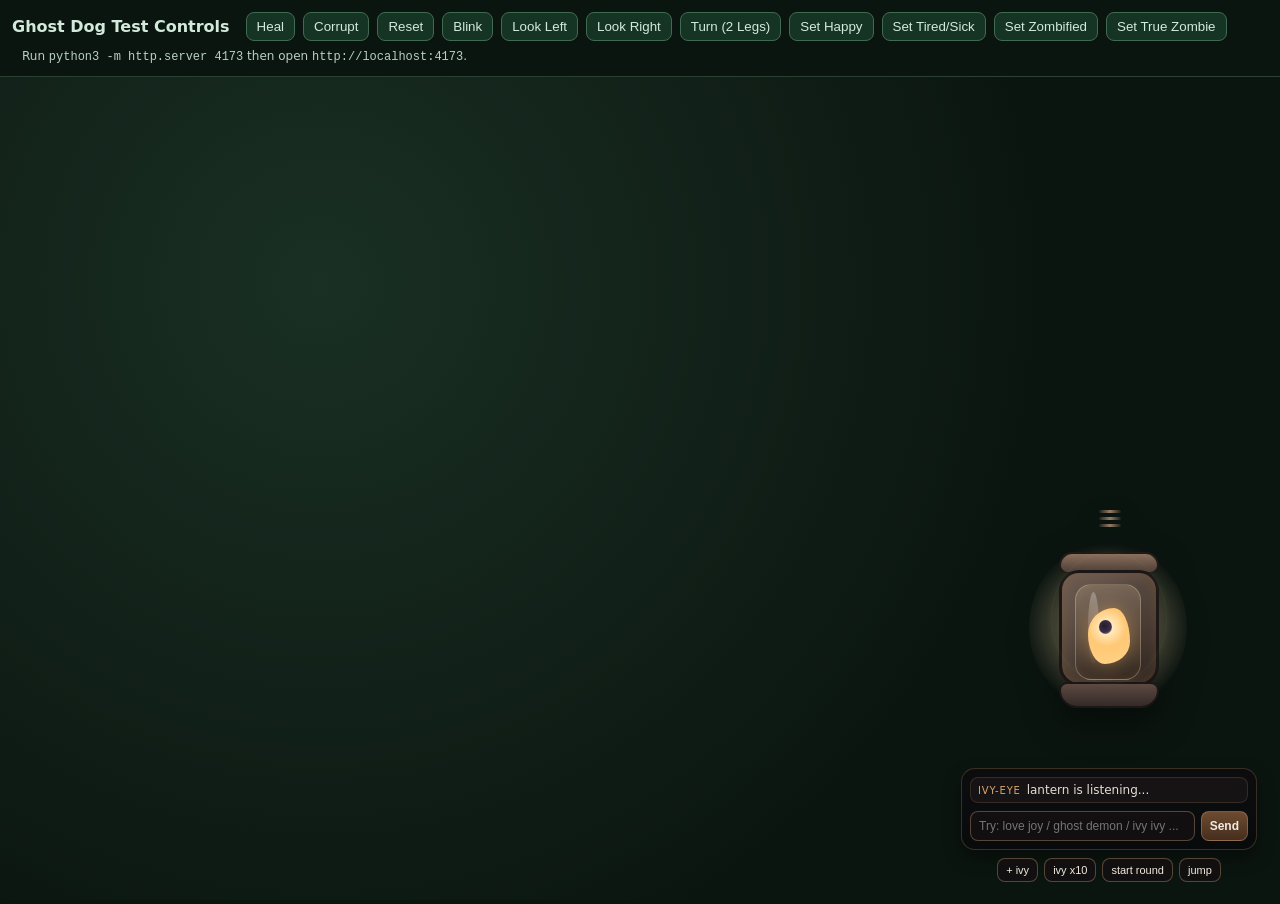
<file: index.html>
<!doctype html>
<html lang="en">
  <head>
    <meta charset="UTF-8" />
    <meta name="viewport" content="width=device-width, initial-scale=1.0" />
    <title>Ghost Dog Overlay Local Preview</title>
    <style>
      body {
        margin: 0;
        min-height: 100vh;
        background: #0b1510;
        color: #d2eadb;
        font-family: Inter, system-ui, sans-serif;
        display: grid;
        grid-template-rows: auto 1fr;
      }
      .toolbar {
        padding: 12px;
        border-bottom: 1px solid #294033;
        display: flex;
        flex-wrap: wrap;
        gap: 8px;
        align-items: center;
      }
      .toolbar strong {
        margin-right: 8px;
      }
      button {
        background: #163423;
        color: #d2eadb;
        border: 1px solid #3f6b52;
        border-radius: 8px;
        padding: 6px 10px;
        cursor: pointer;
      }
      button:hover {
        background: #1e4932;
      }
      .note {
        font-size: 12px;
        opacity: 0.88;
        margin-left: 10px;
      }
      .stage {
        position: relative;
      }
      iframe {
        width: 100%;
        height: 100%;
        border: 0;
        background: radial-gradient(circle at 25% 25%, #1a3024, #0b1510 64%);
      }
    </style>
  </head>
  <body>
    <div class="toolbar">
      <strong>Ghost Dog Test Controls</strong>
      <button data-action="heal">Heal</button>
      <button data-action="corrupt">Corrupt</button>
      <button data-action="reset">Reset</button>
      <button data-action="blink">Blink</button>
      <button data-action="lookLeft">Look Left</button>
      <button data-action="lookRight">Look Right</button>
      <button data-action="turn">Turn (2 Legs)</button>
      <button data-state="awakened">Set Happy</button>
      <button data-state="corrupted">Set Tired/Sick</button>
      <button data-state="zombified">Set Zombified</button>
      <button data-state="rotten">Set True Zombie</button>
      <span class="note">Run <code>python3 -m http.server 4173</code> then open <code>http://localhost:4173</code>.</span>
    </div>

    <div class="stage">
      <iframe id="overlayFrame" src="overlay/index.html" title="Ghost dog overlay preview"></iframe>
    </div>

    <script>
      const frame = document.getElementById('overlayFrame');

      const sendToOverlay = (payload) => {
        const overlayApi = frame.contentWindow && frame.contentWindow.ChatEye;
        if (!overlayApi || typeof overlayApi.receive !== 'function') return;
        overlayApi.receive(payload);
      };

      document.querySelectorAll('button[data-action]').forEach((button) => {
        button.addEventListener('click', () => {
          sendToOverlay({ type: 'action', action: button.dataset.action });
        });
      });

      document.querySelectorAll('button[data-state]').forEach((button) => {
        button.addEventListener('click', () => {
          sendToOverlay({ type: 'setState', state: button.dataset.state });
        });
      });
    </script>
  </body>
</html>
</file>
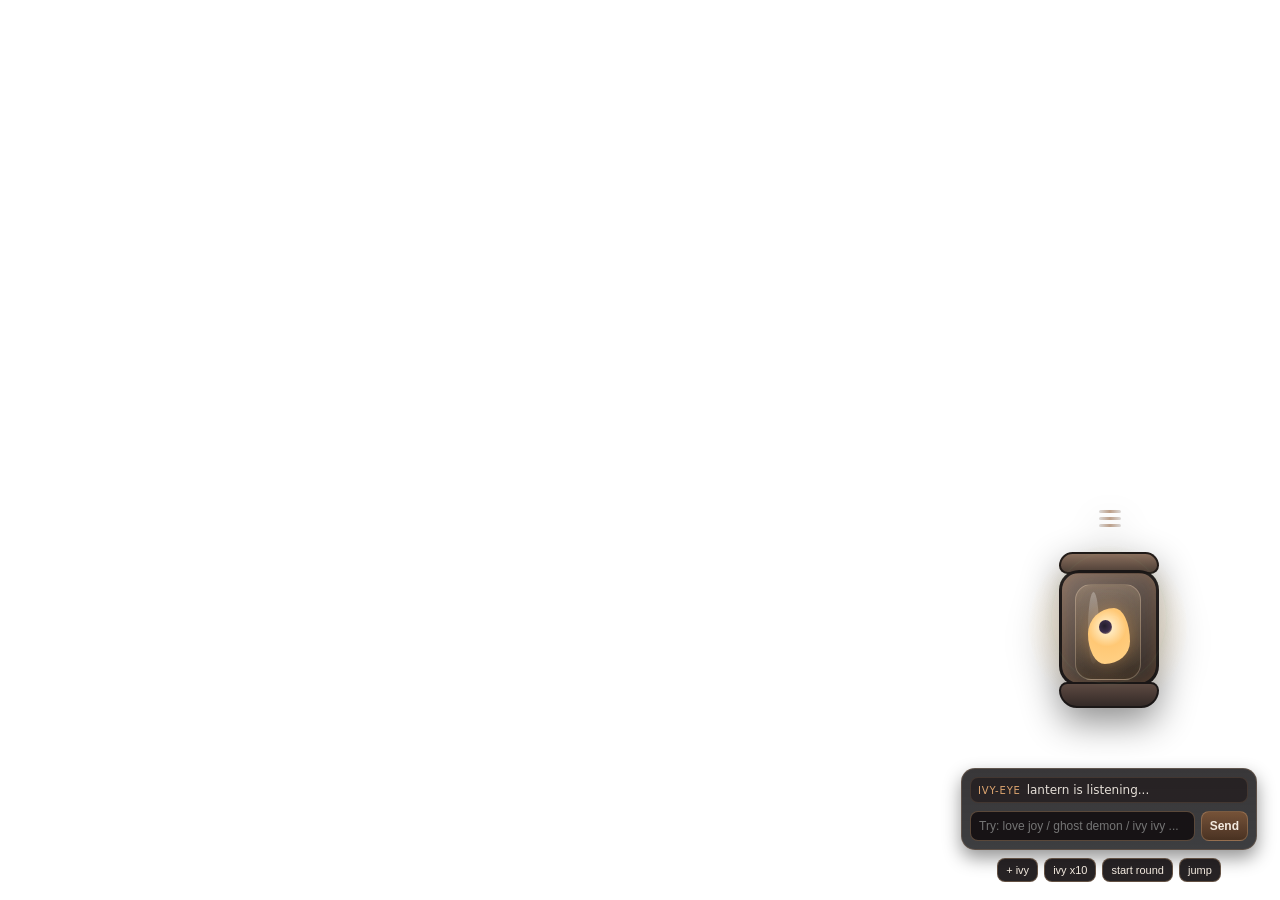
<file: overlay/index.html>
<!doctype html>
<html lang="en">
  <head>
    <meta charset="UTF-8" />
    <meta name="viewport" content="width=device-width, initial-scale=1.0" />
    <title>Ivy Eye Overlay</title>
    <link rel="stylesheet" href="styles.css" />
  </head>
  <body>
    <main id="overlay-root" class="overlay-corner" data-mode="live" data-state="awakened">
      <section id="lantern" class="lantern state-awakened" aria-label="Haunted lantern companion">
        <div class="chain" aria-hidden="true"><span></span><span></span><span></span></div>
        <div class="lantern-halo" aria-hidden="true"></div>

        <div class="lantern-shell">
          <span class="frame cap"></span>
          <span class="frame body"></span>
          <span class="frame base"></span>
          <span class="glass"></span>
          <span class="cracks"></span>
          <span class="entity-wrap">
            <span class="flame-core"></span>
            <span class="flame-inner"></span>
            <span class="ivy-peeker"><span class="peeker-eye"></span></span>
          </span>
        </div>

        <div class="particle-layer warm" aria-hidden="true"></div>
        <div class="particle-layer ash" aria-hidden="true"></div>
        <div class="particle-layer smoke" aria-hidden="true"></div>
        <div class="burst-ring" aria-hidden="true"></div>
        <div id="explosion-field" class="explosion-field" aria-hidden="true"></div>

        <div class="ritual-layer" aria-hidden="true">
          <div class="ritual-ring"></div>
          <div class="ritual-sigil"></div>
                  </div>
      </section>

      <section id="ivy-game" class="ivy-game" aria-label="Ivy runner mini game" hidden>
        <div class="game-shell">
          <div class="game-sky"></div>
          <div class="game-lane"></div>
          <div id="runner" class="runner">
            <span class="runner-core"></span>
            <span class="runner-eye"></span>
          </div>
          <div id="obstacle-layer" class="obstacle-layer" aria-hidden="true"></div>
          <div id="game-flash" class="game-flash" aria-hidden="true"></div>
          <div id="game-hud" class="game-hud">SCORE 0</div>
          <div class="assist-wrap" aria-label="jump assist">
            <span class="assist-label">JUMP ASSIST</span>
            <div class="assist-meter"><span id="assist-fill" class="assist-fill"></span></div>
          </div>
        </div>
      </section>

      <section id="interaction-header" class="interaction-header" aria-label="interaction header">
        <p>Comfort it • Corrupt it • Ivy to summon</p>
      </section>

      <aside id="chat-panel" class="chat-panel" aria-label="Lantern chat panel">
        <ol id="chat-list"></ol>

        <form id="chat-input-form" class="chat-input" hidden>
          <input id="chat-input" type="text" maxlength="180" placeholder="Try: love joy / ghost demon / ivy ivy ..." autocomplete="off" />
          <button type="submit">Send</button>
        </form>
      </aside>

      <p id="tiny-status" class="tiny-status" hidden></p>

      <section id="test-controls" class="test-controls" hidden>
        <button type="button" data-test-action="ivy">+ ivy</button>
        <button type="button" data-test-action="ten-ivy">ivy x10</button>
        <button type="button" data-test-action="start">start round</button>
        <button type="button" data-test-action="jump">jump</button>
      </section>
    </main>

    <script src="app.js"></script>
  </body>
</html>
</file>
<file: overlay/styles.css>
:root {
  --halo: rgba(255, 186, 106, .46);
  --shell-glow: rgba(201, 128, 66, .26);
  --flame-main: #ffaf54;
  --flame-core: #fff0bd;
  --flicker-speed: 1.55s;
}

* { box-sizing: border-box; }
html, body { margin: 0; width: 100%; height: 100%; overflow: hidden; font-family: Inter, system-ui, sans-serif; }
body { background: transparent; color: #f4e7d4; }

.overlay-corner {
  position: fixed;
  right: 18px;
  bottom: 18px;
  width: 306px;
  display: flex;
  flex-direction: column;
  align-items: center;
  gap: 8px;
  pointer-events: none;
}

.lantern {
  position: relative;
  width: 232px;
  height: 252px;
  pointer-events: none;
  filter: drop-shadow(0 14px 18px rgba(0,0,0,.45));
  animation: float 5.2s ease-in-out infinite;
  transition: transform .22s ease, filter .22s ease;
}

.lantern::after {
  content: '';
  position: absolute;
  left: 60px;
  top: 52px;
  width: 100px;
  height: 108px;
  border-radius: 54% 46% 50% 50%;
  background: radial-gradient(circle at 50% 42%, rgba(255,255,255,0) 0%, rgba(255,250,236,0) 24%, rgba(255,239,205,0) 60%, rgba(255,210,150,0) 100%);
  opacity: 0;
  pointer-events: none;
  mix-blend-mode: screen;
  transition: opacity .18s ease;
}

.chain { position: absolute; left: 106px; top: 2px; display: flex; flex-direction: column; gap: 4px; }
.chain span { width: 22px; height: 3px; border-radius: 99px; background: linear-gradient(90deg, rgba(89,75,67,.2), rgba(176,142,116,.85), rgba(89,75,67,.2)); }

.lantern-halo {
  position: absolute;
  left: 36px;
  top: 34px;
  width: 158px;
  height: 170px;
  border-radius: 50%;
  background: radial-gradient(circle, var(--halo) 0%, rgba(0,0,0,0) 72%);
  animation: haloPulse 2.9s ease-in-out infinite;
  transition: transform .2s ease, filter .2s ease;
}

.lantern-shell { position: absolute; left: 66px; top: 44px; width: 100px; height: 156px; }
.frame { position: absolute; left: 0; width: 100%; }
.frame.cap {
  top: 0;
  height: 22px;
  border-radius: 16px 16px 10px 10px;
  border: 2px solid rgba(28,22,20,.92);
  background: linear-gradient(180deg, #8a6f5d, #4e3f37);
}
.frame.body {
  top: 18px;
  height: 116px;
  border-radius: 20px;
  border: 3px solid rgba(24,21,20,.9);
  background: linear-gradient(145deg, rgba(118,100,91,.85), rgba(43,35,32,.96));
  box-shadow: inset 0 0 16px var(--shell-glow);
}
.frame.base {
  top: 130px;
  height: 26px;
  border-radius: 10px 10px 22px 22px;
  border: 2px solid rgba(25,22,22,.95);
  background: linear-gradient(180deg, #5d4a42, #342a27);
}

.glass {
  position: absolute;
  left: 16px;
  top: 32px;
  width: 66px;
  height: 96px;
  border-radius: 16px;
  border: 1px solid rgba(255, 223, 186, .32);
  background: linear-gradient(180deg, rgba(255,236,210,.14), rgba(16,14,13,.34));
  box-shadow: inset 0 0 20px rgba(255, 195, 108, .12);
  overflow: hidden;
}
.glass::before {
  content: '';
  position: absolute;
  left: 12px;
  top: 7px;
  width: 11px;
  height: 72px;
  border-radius: 50%;
  background: linear-gradient(180deg, rgba(255,255,255,.28), rgba(255,255,255,.03));
}
.glass::after {
  content: '';
  position: absolute;
  inset: 0;
  opacity: 0;
  background: radial-gradient(circle at 66% 28%, rgba(0,0,0,.16), rgba(0,0,0,.58));
  transition: opacity .22s ease;
}

.cracks {
  position: absolute;
  left: 20px;
  top: 42px;
  width: 56px;
  height: 84px;
  border-radius: 12px;
  opacity: 0;
  background:
    linear-gradient(118deg, transparent 42%, rgba(219, 228, 235, .45) 44%, transparent 46%),
    linear-gradient(74deg, transparent 56%, rgba(210, 218, 226, .38) 58%, transparent 60%),
    linear-gradient(22deg, transparent 47%, rgba(193, 201, 207, .32) 49%, transparent 51%);
  transition: opacity .2s ease;
}

.entity-wrap {
  position: absolute;
  left: 16px;
  top: 32px;
  width: 66px;
  height: 96px;
  border-radius: 14px;
  overflow: hidden;
  pointer-events: none;
}

.entity-wrap::before {
  content: '';
  position: absolute;
  left: 50%;
  top: 58px;
  width: 18px;
  height: 10px;
  margin-left: -9px;
  opacity: 0;
  border-radius: 8px;
  background: radial-gradient(circle at 50% 50%, rgba(205, 239, 167, .8), rgba(120, 158, 98, 0));
  transition: opacity .2s ease;
}

.flame-core,
.flame-inner { position: absolute; transition: all .2s ease; }

.flame-core {
  left: 13px;
  top: 24px;
  width: 40px;
  height: 54px;
  background: radial-gradient(circle at 45% 35%, var(--flame-core) 0%, #ffc875 44%, var(--flame-main) 100%);
  border-radius: 58% 42% 62% 38% / 48% 58% 42% 52%;
  filter: drop-shadow(0 0 11px rgba(255, 184, 95, .5));
  animation: blobFloat var(--flicker-speed) ease-in-out infinite;
}

.flame-inner {
  left: 23px;
  top: 38px;
  width: 14px;
  height: 16px;
  border-radius: 50%;
  background: radial-gradient(circle at 42% 42%, #231d2a 0%, #3e2f4c 58%, rgba(255, 214, 151, .9) 100%);
  animation: eyeDrift 1.8s ease-in-out infinite;
}

.flame-core::before,
.flame-core::after,
.flame-inner::before {
  content: '';
  position: absolute;
  opacity: 0;
  transition: opacity .18s ease, transform .18s ease;
}


.ivy-peeker {
  position: absolute;
  left: 20px;
  top: 72px;
  width: 24px;
  height: 20px;
  border-radius: 56% 44% 46% 54%;
  background: radial-gradient(circle at 50% 24%, #ecffd5 0%, #b9da95 44%, #465744 100%);
  opacity: 0;
  transform: translateY(16px) scale(.72);
  transition: opacity .2s ease, transform .22s ease;
}

.peeker-eye {
  position: absolute;
  left: 7px;
  top: 6px;
  width: 10px;
  height: 8px;
  border-radius: 50%;
  background: radial-gradient(circle at 50% 50%, #111119 0%, #2e3040 56%, #9bc27d 100%);
}

.particle-layer { position: absolute; inset: 0; overflow: visible; }
.particle { position: absolute; width: 5px; height: 5px; border-radius: 50%; animation: rise 2.8s ease-out forwards; }
.particle.warm { background: #ffd39b; box-shadow: 0 0 8px rgba(255, 203, 127, .9); }
.particle.ash { background: rgba(174, 188, 203, .75); }
.particle.smoke { width: 7px; height: 7px; background: rgba(70, 79, 90, .5); filter: blur(.4px); }

.burst-ring {
  position: absolute;
  left: 74px;
  top: 76px;
  width: 84px;
  height: 84px;
  border-radius: 50%;
  border: 1px solid rgba(255, 205, 153, .58);
  opacity: 0;
}
.lantern.burst .burst-ring { animation: burst .76s ease-out; }
.lantern.stress .burst-ring { animation: burst .38s ease-out; border-color: rgba(180,110,98,.9); }

.explosion-field {
  position: absolute;
  left: -96px;
  top: -98px;
  width: 424px;
  height: 360px;
  overflow: visible;
  pointer-events: none;
}
.debris {
  position: absolute;
  width: 8px;
  height: 8px;
  border-radius: 2px;
  background: rgba(255, 204, 129, .9);
  box-shadow: 0 0 8px rgba(255, 177, 93, .45);
  animation: debrisFly 1.5s cubic-bezier(.2,.7,.2,1) forwards;
}
.debris.shard { background: rgba(207, 227, 245, .95); clip-path: polygon(0 0, 100% 20%, 70% 100%, 18% 72%); }
.debris.ember { background: rgba(255, 132, 74, .95); border-radius: 50%; }
.debris.spore { background: rgba(173, 152, 224, .85); border-radius: 50%; }
.debris.smoke { background: rgba(88, 94, 106, .58); filter: blur(1px); border-radius: 50%; }

.ritual-layer {
  position: absolute;
  left: 58px;
  top: 44px;
  width: 116px;
  height: 132px;
  pointer-events: none;
}

.ritual-ring,
.ritual-sigil {
  position: absolute;
  inset: 0;
  border-radius: 50%;
  opacity: 0;
  transition: opacity .18s ease, transform .18s ease;
}

.ritual-ring {
  border: 1px solid rgba(136, 186, 129, .28);
  box-shadow: 0 0 10px rgba(120, 169, 116, .22), inset 0 0 12px rgba(192, 160, 94, .16);
}

.ritual-sigil {
  inset: 14px;
  border: 1px dashed rgba(209, 192, 144, .24);
  transform: scale(.86) rotate(-4deg);
}



.interaction-header p {
  margin: 0;
  padding: 4px 10px;
  border-radius: 999px;
  font-size: 11px;
  letter-spacing: .07em;
  text-transform: uppercase;
  color: rgba(244, 220, 193, .93);
  background: rgba(23, 16, 13, .66);
  border: 1px solid rgba(194, 147, 103, .35);
}

.chat-panel {
  width: 296px;
  border-radius: 14px;
  background: linear-gradient(180deg, rgba(13, 11, 13, .82), rgba(7, 8, 11, .78));
  border: 1px solid rgba(207, 160, 118, .24);
  box-shadow: 0 8px 18px rgba(0,0,0,.42);
  padding: 8px;
  pointer-events: auto;
}
#chat-list { margin: 0; padding: 0; list-style: none; display: grid; gap: 5px; max-height: 146px; overflow: hidden; }
#chat-list li { font-size: 12px; color: rgba(239, 233, 224, .95); background: rgba(30, 24, 26, .64); border: 1px solid rgba(180, 137, 99, .2); border-radius: 8px; padding: 5px 7px; }
#chat-list .tag { font-size: 10px; letter-spacing: .08em; text-transform: uppercase; margin-right: 6px; color: rgba(255, 189, 126, .85); }

.chat-input { display: grid; grid-template-columns: 1fr auto; gap: 6px; margin-top: 8px; }
.chat-input input,
.chat-input button {
  pointer-events: auto;
  border-radius: 8px;
  border: 1px solid rgba(200, 158, 120, .38);
  background: rgba(20, 16, 18, .9);
  color: #f3eadf;
  font-size: 12px;
  padding: 7px 8px;
}
.chat-input button { font-weight: 600; background: linear-gradient(180deg, rgba(128, 87, 56, .85), rgba(76, 50, 32, .9)); }

.tiny-status {
  margin: 0;
  max-width: 286px;
  font-size: 10px;
  color: rgba(218, 227, 220, .94);
  letter-spacing: .02em;
  padding: 4px 6px;
  border-radius: 6px;
  border: 1px solid rgba(134, 147, 153, .4);
  background: rgba(12, 14, 18, .8);
}


/* trigger reactions */
.lantern.message-ping .entity-wrap { transform: translateY(-3px) scale(1.04); animation: chatNudge .32s ease-out; }
.lantern.react-neutral .flame-core { transform: scale(1.1); filter: drop-shadow(0 0 16px rgba(255, 215, 150, .62)); }
.lantern.react-heal .flame-core { transform: scale(1.1) translateY(-2px); filter: drop-shadow(0 0 18px rgba(255, 204, 121, .7)); }
.lantern.react-heal .lantern-halo { transform: scale(1.08); }
.lantern.react-corrupt .flame-core { transform: scale(.95) rotate(-4deg); filter: drop-shadow(0 0 14px rgba(121, 80, 170, .75)); }
.lantern.react-corrupt .glass::after { opacity: .34; }
.lantern.react-ivy { transform: scale(1.03); }
.lantern.react-ivy .cracks { opacity: .35; }

/* eye look controls */
.lantern[data-look='left'] .flame-inner { transform: translateX(-4px); }
.lantern[data-look='right'] .flame-inner { transform: translateX(4px); }

/* ivy buildup */
.lantern.ivy-level-1, .lantern.ivy-level-2 { transform: scale(1.01); }
.lantern.ivy-level-3, .lantern.ivy-level-4 { transform: scale(1.03); }
.lantern.ivy-level-5, .lantern.ivy-level-6 { transform: scale(1.05); }
.lantern.ivy-level-7, .lantern.ivy-level-8 { transform: scale(1.08); animation-duration: 2.9s; }
.lantern.ivy-level-9 { transform: scale(1.12); animation: overloadPulse .8s ease-in-out infinite; }
.lantern.ivy-level-10 { transform: scale(1.14); }
.lantern.ivy-level-5 .cracks, .lantern.ivy-level-6 .cracks { opacity: .42; }
.lantern.ivy-level-7 .cracks, .lantern.ivy-level-8 .cracks { opacity: .64; }
.lantern.ivy-level-9 .cracks, .lantern.ivy-level-10 .cracks { opacity: .9; }

/* ivy ritual phases */
.lantern.ivy-surge-hit .ritual-ring {
  opacity: .46;
  transform: scale(1.07);
}

.lantern.ivy-surge-hit .ritual-sigil {
  opacity: .3;
  transform: scale(.98) rotate(4deg);
}

.lantern.ivy-charge .ritual-ring {
  opacity: .24;
}
.lantern.ivy-charge .flame-core { animation-duration: 1.45s; }

.lantern.ivy-warning .ritual-ring,
.lantern.ivy-warning .ritual-sigil {
  opacity: .54;
  animation: sigilPulse 1.05s ease-in-out infinite;
}

.lantern.ivy-warning .lantern-halo {
  transform: scale(1.16);
  filter: saturate(1.16);
}
.lantern.ivy-warning .flame-core { transform: scale(1.1) translateY(-2px); animation-duration: .9s; }

.lantern.ivy-surge .ritual-ring {
  opacity: .2;
  animation: ritualRingBurst 1.3s ease-out infinite;
}

.lantern.ivy-surge .ritual-sigil {
  opacity: .16;
  animation: sigilSpin 1.35s linear infinite;
}

.lantern.ivy-surge .lantern-halo {
  transform: scale(1.28);
  filter: brightness(1.46) saturate(1.2);
}

.lantern.ivy-surge .glass::after {
  opacity: .72;
  background: radial-gradient(circle at 50% 42%, rgba(12,10,18,.4), rgba(6,5,12,.84));
}

.lantern.ivy-surge .flame-core {
  transform: translateY(18px) scale(.76,.68);
  opacity: .18;
}

.lantern.ivy-surge .flame-inner {
  transform: translateY(20px) scale(.6);
  opacity: .08;
}

.lantern.ivy-surge .ivy-peeker {
  opacity: 0;
  transform: translateY(12px) scale(.7);
}

.lantern.ivy-surge.ivy-peek-open .ivy-peeker {
  opacity: .98;
  transform: translateY(-4px) scale(1.08);
  animation: peekerBob .9s ease-in-out infinite;
}

.lantern.ivy-surge.ivy-peek-open .peeker-eye {
  animation: peekerBlink 1.2s steps(1,end) infinite;
}

.lantern.ivy-surge .entity-wrap::before { opacity: .28; }
.lantern.ivy-surge .entity-wrap::after { display: none; }

.lantern.ivy-cooldown .ritual-ring,
.lantern.ivy-cooldown .ritual-sigil {
  opacity: .2;
}

.lantern.ivy-cooldown .flame-core,
.lantern.ivy-cooldown .flame-inner {
  transform: scale(.9) translateY(4px);
  opacity: .72;
}
.lantern.ivy-cooldown .ivy-peeker { opacity: 0; transform: translateY(12px) scale(.7); }


.lantern.blink .flame-core { transform: scaleY(.08); }
.lantern.blink .flame-inner { transform: scale(.1); opacity: 0; }
.lantern.bloom .lantern-halo { transform: scale(1.2); }


/* state character accessories/details */
.lantern.state-blissful .flame-core::before {
  opacity: .85;
  left: 6px;
  top: 10px;
  width: 5px;
  height: 5px;
  border-radius: 50%;
  background: rgba(255, 242, 179, .9);
  box-shadow: 16px 2px 0 rgba(255, 236, 164, .78), 10px 12px 0 rgba(255, 214, 140, .62);
}

.lantern.state-awakened .flame-core::before {
  opacity: .55;
  left: 11px;
  top: 8px;
  width: 18px;
  height: 6px;
  border-radius: 8px;
  border: 1px solid rgba(255, 220, 162, .42);
}

.lantern.state-curious .flame-core::after {
  opacity: .84;
  left: 30px;
  top: 5px;
  width: 9px;
  height: 9px;
  border-radius: 70% 30% 70% 30%;
  background: rgba(206, 232, 255, .8);
  transform: rotate(18deg);
}

.lantern.state-disturbed .flame-core::before {
  opacity: .78;
  left: 7px;
  top: 18px;
  width: 22px;
  height: 2px;
  background: rgba(244, 198, 189, .7);
  transform: rotate(-18deg);
}

.lantern.state-corrupted .flame-core::after {
  opacity: .9;
  left: 31px;
  top: 24px;
  width: 3px;
  height: 16px;
  border-radius: 4px;
  background: rgba(59, 41, 89, .85);
}

.lantern.state-rotting .flame-core::before {
  opacity: .72;
  left: 9px;
  top: 6px;
  width: 20px;
  height: 6px;
  border-radius: 6px;
  border: 1px dashed rgba(187, 194, 171, .56);
}

.lantern.state-dead .flame-core::before {
  opacity: .78;
  left: 6px;
  top: 4px;
  width: 24px;
  height: 8px;
  border-radius: 10px;
  border: 1px solid rgba(151, 166, 160, .46);
  transform: rotate(-8deg);
}

.lantern.state-dead .flame-inner::before {
  opacity: .86;
  left: -2px;
  top: -2px;
  width: 12px;
  height: 5px;
  border-radius: 4px;
  background: rgba(20, 22, 28, .8);
}

/* state visuals */
.lantern.state-blissful {
  --halo: rgba(255, 236, 197, .78);
  --flame-main: #ffe8b9;
  --flame-core: #fffef7;
}
.lantern.state-blissful .flame-core { width: 44px; height: 60px; left: 11px; top: 20px; border-radius: 64% 36% 60% 40% / 46% 64% 36% 54%; filter: drop-shadow(0 0 18px rgba(255, 225, 162, .82)); animation-duration: 1.05s; }
.lantern.state-blissful .flame-inner { left: 24px; top: 33px; width: 14px; height: 15px; }

.lantern.state-awakened {
  --halo: rgba(255, 224, 172, .6);
  --flame-main: #ffd38a;
  --flame-core: #fff8dd;
}
.lantern.state-awakened .flame-core { width: 42px; height: 56px; border-radius: 62% 38% 60% 40% / 46% 60% 40% 54%; animation-duration: 1.25s; }
.lantern.state-awakened .flame-inner { width: 13px; height: 14px; left: 24px; top: 36px; }

.lantern.state-curious {
  --halo: rgba(206, 212, 255, .4);
  --flame-main: #8eb8ff;
  --flame-core: #e4f1ff;
}
.lantern.state-curious .flame-core { width: 40px; height: 58px; left: 11px; top: 20px; border-radius: 52% 48% 62% 38% / 40% 58% 42% 60%; transform: rotate(-7deg); }
.lantern.state-curious .flame-inner { left: 21px; top: 32px; transform: translateX(2px); }

.lantern.state-disturbed {
  --halo: rgba(178, 140, 226, .36);
  --flame-main: #9e76d7;
  --flame-core: #e5d5ff;
  --flicker-speed: .82s;
}
.lantern.state-disturbed .flame-core { width: 44px; height: 56px; left: 10px; top: 24px; border-radius: 44% 56% 48% 52% / 58% 44% 56% 42%; transform: rotate(-4deg); animation-duration: .72s; }
.lantern.state-disturbed .flame-inner { left: 24px; top: 36px; animation-duration: .9s; }
.lantern.state-disturbed .glass::after { opacity: .26; }

.lantern.state-corrupted {
  --halo: rgba(126, 93, 184, .42);
  --flame-main: #7453b6;
  --flame-core: #ccbdf4;
  --flicker-speed: .62s;
}
.lantern.state-corrupted .flame-core {
  width: 44px;
  height: 60px;
  left: 11px;
  top: 18px;
  background: radial-gradient(circle at 40% 32%, #f0e9ff 0%, #8f72df 34%, #4a3464 100%);
  clip-path: polygon(48% 2%, 75% 14%, 81% 39%, 93% 61%, 69% 92%, 43% 100%, 25% 84%, 10% 63%, 18% 40%, 32% 17%);
  transform: rotate(5deg);
}
.lantern.state-corrupted .flame-inner {
  width: 15px;
  height: 13px;
  left: 23px;
  top: 31px;
  border-radius: 50%;
  background: radial-gradient(circle at 46% 46%, #161019 0%, #3d2b55 64%, #7f6ac2 100%);
  animation: pupilTwitch 1.2s steps(2, end) infinite;
}
.lantern.state-corrupted .cracks { opacity: .58; }
.lantern.state-corrupted .glass::after { opacity: .52; }

.lantern.state-rotting {
  --halo: rgba(116, 116, 148, .24);
  --flame-main: #68717a;
  --flame-core: #b8b6c3;
  --flicker-speed: 1.9s;
}
.lantern.state-rotting .flame-core {
  width: 40px;
  height: 44px;
  left: 12px;
  top: 34px;
  background: radial-gradient(circle at 42% 36%, #d4d0d8 0%, #75818f 40%, #252830 100%);
  border-radius: 56% 44% 62% 38% / 52% 54% 46% 48%;
  clip-path: none;
}
.lantern.state-rotting .flame-inner { width: 10px; height: 8px; left: 23px; top: 47px; border-radius: 50%; background: #111015; animation-duration: 2.7s; }
.lantern.state-rotting .cracks, .lantern.state-rotting .glass::after { opacity: .84; }

.lantern.state-dead {
  --halo: rgba(88, 94, 104, .2);
  --flame-main: #565d65;
  --flame-core: #88919c;
}
.lantern.state-dead .flame-core {
  width: 36px;
  height: 28px;
  left: 15px;
  top: 46px;
  clip-path: none;
  border-radius: 58% 42% 62% 38% / 48% 52% 44% 56%;
  background: radial-gradient(circle at 49% 49%, #9ea8b2 0%, #4c5562 45%, #101216 100%);
  animation: undeadLurch 4.2s cubic-bezier(.2,.6,.2,1) infinite; filter: saturate(.78) brightness(.86);
}
.lantern.state-dead .flame-inner { opacity: .5; width: 10px; height: 8px; top: 54px; left: 22px; background: radial-gradient(circle at 50% 50%, #16171d 0%, #08090d 100%); border-radius: 52% 48% 64% 36%; animation: undeadBlink 4.8s steps(1,end) infinite; }
.lantern.state-dead .flame-inner::before { opacity: .6; left: -1px; top: -1px; width: 11px; height: 4px; border-radius: 8px; background: rgba(178, 192, 168, .42); transform-origin: center top; animation: undeadLid 4.8s steps(1,end) infinite; }
.lantern.state-dead .cracks, .lantern.state-dead .glass::after { opacity: 1; }
.lantern.state-dead .glass::after { background: radial-gradient(circle at 48% 42%, rgba(16,18,22,.44), rgba(4,4,7,.86)); }
.lantern.state-dead .frame.body { background: linear-gradient(145deg, rgba(72,69,67,.86), rgba(28,28,30,.98)); }

@keyframes float { 0%,100%{transform:translateY(0)} 50%{transform:translateY(-5px)} }
@keyframes haloPulse { 0%,100%{transform:scale(1)} 50%{transform:scale(1.05)} }
@keyframes blobFloat { 0%,100%{ transform: scale(1) translateY(0);} 35%{ transform: scale(1.05,.93) translateY(-2px);} 70%{ transform: scale(.94,1.06) translateY(2px);} }
@keyframes eyeDrift { 0%,100%{ transform: translate(0,0);} 40%{ transform: translate(1px,-1px);} 70%{ transform: translate(-1px,1px);} }
@keyframes rise { from{ opacity:.95; transform: translate(0,0) scale(1);} to{ opacity:0; transform: translate(var(--dx), var(--dy)) scale(.35);} }
@keyframes burst { from{ opacity:.72; transform: scale(.6);} to{ opacity:0; transform: scale(1.4);} }
@keyframes overloadPulse { 0%,100%{ transform: scale(1.08);} 50%{ transform: scale(1.17);} }
@keyframes shock { from{ opacity:.95; transform: scale(.35);} to{ opacity:0; transform: scale(1.58);} }
@keyframes afterflashFade { from{ opacity:.78; } to{ opacity:0; } }
@keyframes debrisFly { to { transform: translate(var(--dx), var(--dy)) rotate(300deg); opacity: 0; } }
@keyframes shatterFling { 0%{ opacity:1; transform: scale(1) translateY(0);} 100%{ opacity:0; transform: scale(1.08) translateY(-8px) rotate(8deg);} }
@keyframes burstOut { 0%{ opacity:.95; transform: scale(.35); } 55%{ opacity:1; transform: scale(1.45); } 100%{ opacity:0; transform: scale(1.92); } }
@keyframes emberFlicker { 0%,100%{ transform: scale(.96); filter: drop-shadow(0 0 6px rgba(255,128,70,.45)); } 50%{ transform: scale(1.1); filter: drop-shadow(0 0 10px rgba(255,154,88,.66)); } }
@keyframes sigilPulse { 0%,100%{ transform: scale(1) rotate(0deg);} 50%{ transform: scale(1.06) rotate(3deg);} }
@keyframes sigilSpin { from{ transform: scale(1) rotate(0deg);} to{ transform: scale(1.06) rotate(360deg);} }
@keyframes ritualRingBurst { 0%{ transform: scale(.75); opacity:.85;} 100%{ transform: scale(1.45); opacity:0;} }
@keyframes ritualTextPulse { 0%,100%{ opacity:.7; letter-spacing:.16em;} 50%{ opacity:1; letter-spacing:.22em;} }
@keyframes eyePulse { 0%,100%{ transform: scale(1);} 50%{ transform: scale(1.18,.88);} }
@keyframes peekerBob { 0%,100%{ transform: translateY(-4px) scale(1.08);} 50%{ transform: translateY(-7px) scale(1.12);} }
@keyframes peekerBlink { 0%,30%,55%,100%{ transform: scaleY(1);} 36%,42%{ transform: scaleY(.2);} 70%{ transform: scaleY(.65);} }
@keyframes chatNudge { 0%{ transform: translateY(0) scale(1);} 45%{ transform: translateY(-3px) scale(1.04);} 100%{ transform: translateY(0) scale(1);} }
@keyframes surgeBlob { 0%,100%{ transform: scale(1.04);} 50%{ transform: scale(1.18,.92);} }
@keyframes undeadLurch { 0%,35%,100%{ transform: scale(1) translateY(0);} 45%{ transform: scale(1.03,.95) translateY(2px);} 70%{ transform: scale(.96,1.04) translateY(1px);} }
@keyframes undeadBlink { 0%,44%,66%,100%{ transform: scaleY(1);} 49%,55%{ transform: scaleY(.28);} 76%{ transform: scaleY(.62);} }
@keyframes undeadLid { 0%,44%,66%,100%{ transform: scaleY(.55);} 49%,55%{ transform: scaleY(1);} 76%{ transform: scaleY(.75);} }
@keyframes deadPulse { 0%,100%{ opacity:.62; transform: scale(.95);} 50%{ opacity:.3; transform: scale(1.02);} }
@keyframes pupilTwitch { 0%,100%{ transform: translate(0,0);} 40%{ transform: translate(2px,-1px);} 65%{ transform: translate(-1px,1px);} }
@keyframes rebirthFlare { 0%{ transform: scale(.52) translateY(14px); opacity:.2;} 100%{ transform: scale(1) translateY(0); opacity:1;} }
@keyframes rebirthHalo { 0%{ opacity:.2; transform: scale(.6);} 100%{ opacity:1; transform: scale(1);} }

@media (max-width: 900px) {
  .overlay-corner { right: 10px; bottom: 10px; transform: scale(.92); transform-origin: bottom right; }
}

.ivy-game {
  width: 296px;
  height: 186px;
  border-radius: 16px;
  border: 1px solid rgba(193, 148, 108, .36);
  background: linear-gradient(180deg, rgba(17, 13, 15, .95), rgba(10, 9, 13, .94));
  box-shadow: 0 10px 20px rgba(0,0,0,.46);
  overflow: hidden;
  pointer-events: none;
}

.game-shell { position: relative; width: 100%; height: 100%; overflow: hidden; }
.game-sky { position: absolute; inset: 0; background: radial-gradient(circle at 25% 18%, rgba(248, 216, 149, .12), transparent 38%), linear-gradient(180deg, rgba(38, 27, 34, .78), rgba(9, 10, 15, .95)); }
.game-lane {
  position: absolute;
  left: 0;
  right: 0;
  bottom: 18px;
  height: 38px;
  background: linear-gradient(180deg, rgba(55, 45, 52, .9), rgba(24, 21, 29, .95));
  border-top: 1px solid rgba(196, 159, 126, .25);
}

.runner {
  position: absolute;
  left: 58px;
  bottom: 18px;
  width: 30px;
  height: 30px;
  transition: filter .18s ease;
}
.runner-core {
  position: absolute;
  inset: 0;
  border-radius: 58% 42% 62% 38% / 48% 58% 42% 52%;
  background: radial-gradient(circle at 45% 35%, #fff0bd 0%, #ffc875 42%, #ffaf54 100%);
  filter: drop-shadow(0 0 8px rgba(255, 183, 110, .6));
}
.runner-eye {
  position: absolute;
  left: 11px;
  top: 12px;
  width: 10px;
  height: 8px;
  border-radius: 50%;
  background: radial-gradient(circle at 50% 50%, #16141c 0%, #372a48 65%, rgba(255, 214, 151, .9) 100%);
}
.runner.jump .runner-core { animation: runnerStretch .18s ease-out; }
.runner.duck { height: 18px; width: 34px; bottom: 18px; }
.runner.duck .runner-core { border-radius: 52% 48% 58% 42% / 60% 60% 40% 40%; }


.runner.state-blissful .runner-core {
  background: radial-gradient(circle at 45% 35%, #fff8d8 0%, #ffd891 46%, #ffbe68 100%);
}
.runner.state-curious .runner-eye { transform: scale(1.05); }
.runner.state-disturbed .runner-core { filter: drop-shadow(0 0 8px rgba(210, 126, 136, .58)); }
.runner.state-corrupted .runner-core {
  background: radial-gradient(circle at 45% 35%, #d7c6ff 0%, #9576cc 46%, #3e2f61 100%);
  filter: drop-shadow(0 0 10px rgba(142, 108, 208, .74));
}
.runner.state-corrupted .runner-eye {
  background: radial-gradient(circle at 50% 50%, #110f19 0%, #2b2141 62%, #8d73cf 100%);
}
.runner.state-rotting .runner-core {
  background: radial-gradient(circle at 45% 35%, #cfd4d9 0%, #7f8a95 48%, #2b3038 100%);
}
.runner.state-rotting .runner-eye { opacity: .72; }
.runner.state-dead .runner-core {
  background: radial-gradient(circle at 45% 35%, #aeb7c2 0%, #5a6470 46%, #171b22 100%);
  filter: drop-shadow(0 0 6px rgba(124, 141, 152, .48));
}
.runner.state-dead .runner-eye {
  background: radial-gradient(circle at 50% 50%, #0f1016 0%, #090b10 100%);
  opacity: .62;
}

.obstacle-layer { position: absolute; inset: 0; }
.obstacle {
  position: absolute;
  bottom: 18px;
  width: 22px;
  height: 34px;
  transform: translateX(316px);
}
.obstacle.root { background: linear-gradient(180deg, #7d5b40, #3f2f24); clip-path: polygon(8% 100%, 0 62%, 34% 30%, 45% 58%, 65% 25%, 100% 58%, 78% 100%); }
.obstacle.candle { background: linear-gradient(180deg, #c7c6b5 0 70%, #734337 70% 100%); border-radius: 4px 4px 2px 2px; }
.obstacle.gravestone { background: linear-gradient(180deg, #8a8f98, #3b3f46); border-radius: 10px 10px 3px 3px; }
.obstacle.spike { width: 26px; height: 26px; background: linear-gradient(180deg, #5f646f, #1a1d23); clip-path: polygon(50% 0, 100% 100%, 0 100%); }
.obstacle.skull { background: radial-gradient(circle at 50% 35%, #d1d1d1 0 42%, #5a5d63 68%, #262930 100%); border-radius: 50%; }
.obstacle.branch { width: 32px; height: 20px; background: linear-gradient(180deg, #453933, #251f1b); border-radius: 6px; bottom: 24px; }

.game-hud {
  position: absolute;
  right: 9px;
  top: 8px;
  font-size: 12px;
  letter-spacing: .08em;
  color: rgba(248, 226, 196, .94);
  background: rgba(22, 17, 19, .58);
  border: 1px solid rgba(205, 158, 120, .28);
  border-radius: 999px;
  padding: 3px 8px;
}

.game-flash {
  position: absolute;
  inset: 0;
  background: radial-gradient(circle, rgba(255, 182, 122, .45), rgba(28, 9, 16, 0));
  opacity: 0;
  transition: opacity .12s ease;
}
.game-flash.show { opacity: 1; }

.ivy-game.buff-glow .runner-core { filter: drop-shadow(0 0 12px rgba(255, 226, 157, .9)); }
.ivy-game.debuff-flash { box-shadow: 0 0 0 1px rgba(157, 102, 164, .5), 0 10px 20px rgba(0,0,0,.5); }
.ivy-game.shield-pop .game-flash { opacity: .85; }

.assist-wrap {
  position: absolute;
  left: 10px;
  top: 8px;
  width: 128px;
  display: grid;
  gap: 3px;
}
.assist-label {
  font-size: 9px;
  letter-spacing: .08em;
  color: rgba(245, 225, 200, .82);
}
.assist-meter {
  height: 8px;
  border-radius: 999px;
  overflow: hidden;
  border: 1px solid rgba(212, 168, 130, .4);
  background: rgba(16, 12, 15, .75);
}
.assist-fill {
  display: block;
  width: 100%;
  height: 100%;
  transform-origin: left center;
  transform: scaleX(0);
  background: linear-gradient(90deg, rgba(255, 203, 125, .7), rgba(255, 239, 188, .95));
  transition: transform .15s ease;
}

.test-controls {
  display: flex;
  gap: 6px;
  flex-wrap: wrap;
  justify-content: center;
  width: 296px;
  pointer-events: auto;
}
.test-controls button {
  border-radius: 8px;
  border: 1px solid rgba(200, 158, 120, .38);
  background: rgba(20, 16, 18, .92);
  color: #f3eadf;
  font-size: 11px;
  padding: 5px 8px;
}

@keyframes runnerStretch {
  0% { transform: scale(1); }
  45% { transform: scale(.92, 1.1); }
  100% { transform: scale(1); }
}
</file>
